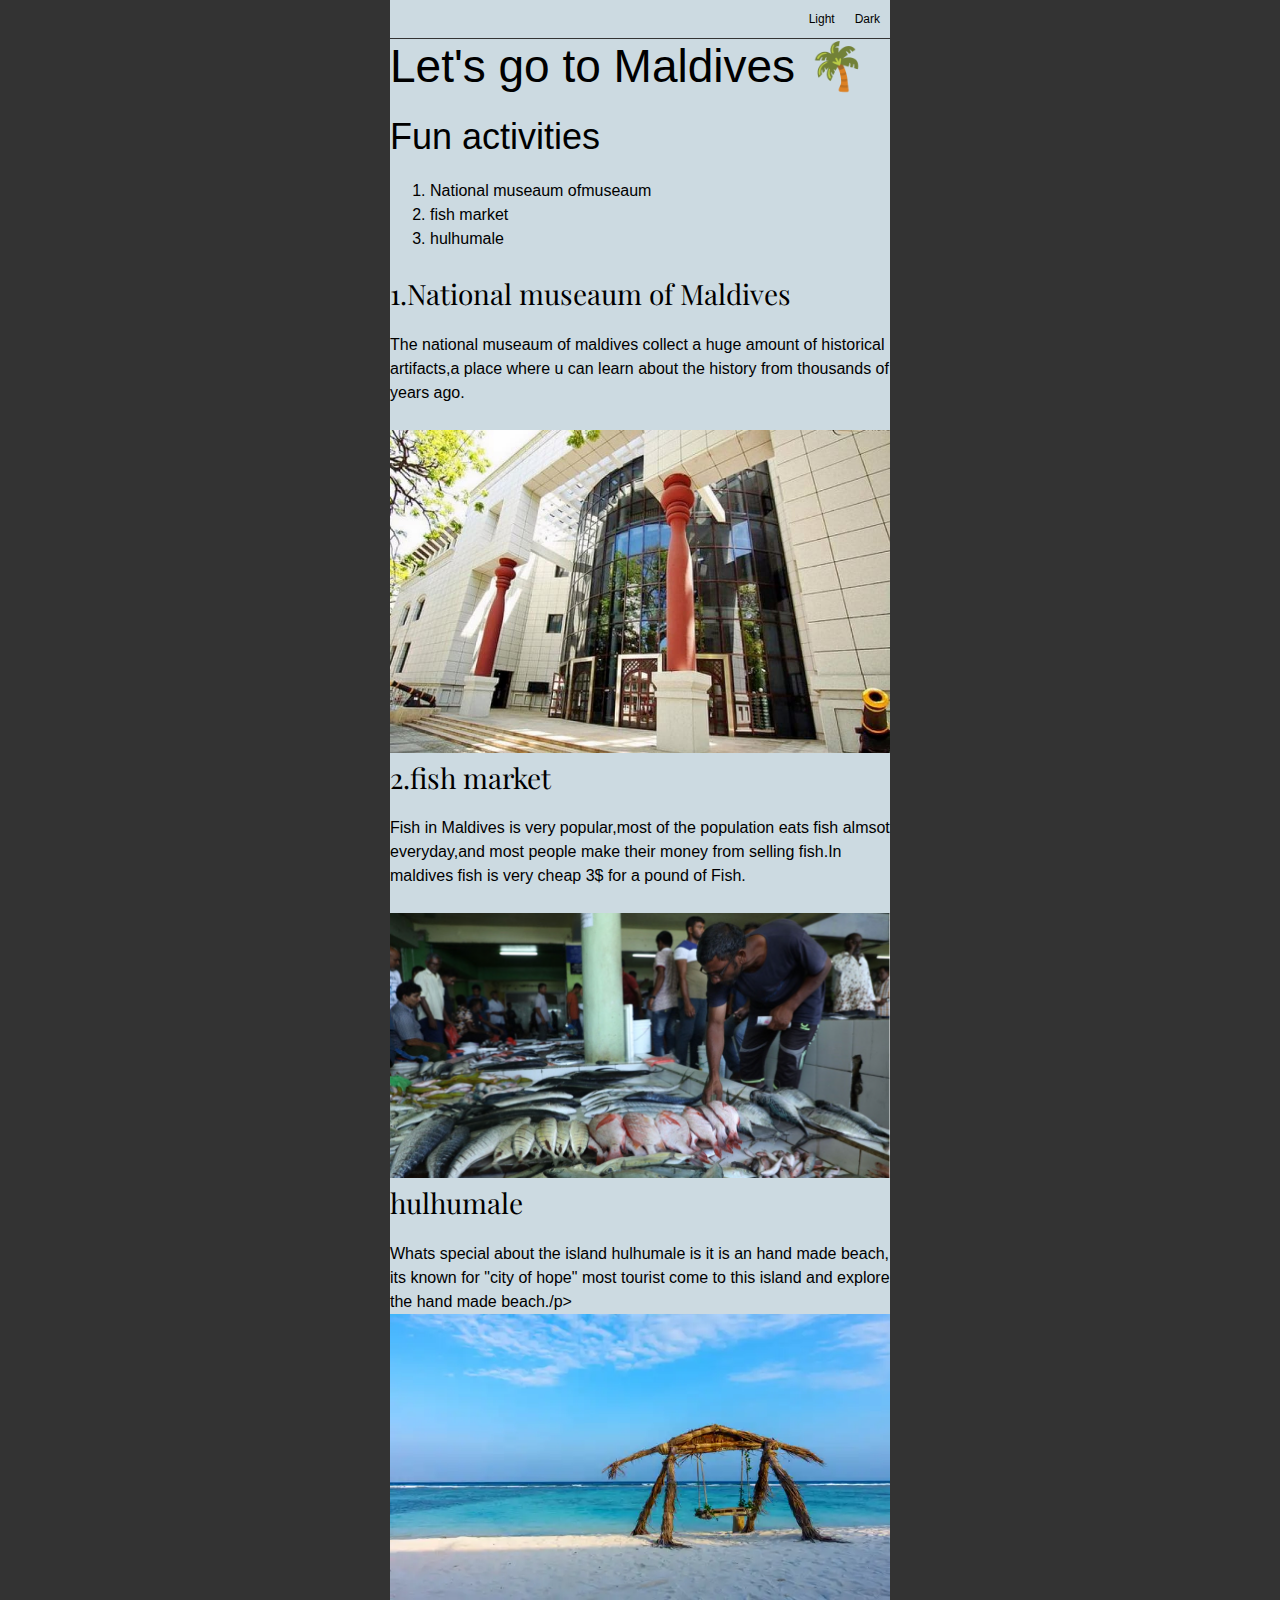
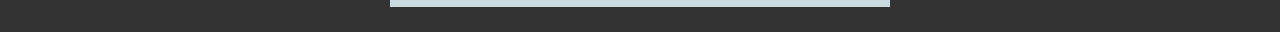
<file: next-tech-adventurers-2019/index.html>
<!DOCTYPE html>
<html lang="en">
<head>
    <meta charset="UTF-8">
    <meta name="viewport" content="width=device-width, initial-scale=1.0">
    <meta http-equiv="X-UA-Compatible" content="ie=edge">
    <title>Let's go to...</title>
    <link rel="stylesheet" href="./static/css/milligram.css" />
    <link rel="stylesheet" href="./static/css/defaults.css" />
    <link rel="stylesheet" href="./static/css/app.css" />
    <link rel="preconnect" href="https://fonts.googleapis.com">
<link rel="preconnect" href="https://fonts.gstatic.com" crossorigin>
<link href="https://fonts.googleapis.com/css2?family=Gloock&family=Roboto:ital,wght@0,300;1,100&display=swap" rel="stylesheet">
<link rel="preconnect" href="https://fonts.googleapis.com">
<link rel="preconnect" href="https://fonts.gstatic.com" crossorigin>
<link href="https://fonts.googleapis.com/css2?family=Gloock&family=Playfair+Display:wght@500&family=Roboto:ital,wght@0,300;1,100&display=swap" rel="stylesheet">
    <link rel="preconnect" href="https://fonts.googleapis.com">
    <link rel="preconnect" href="https://fonts.gstatic.com" crossorigin>
    <link href="https://fonts.googleapis.com/css2?family=Roboto:wght@300&display=swap" rel="stylesheet">
</head>
<body>
    <div class="theme">
        <input class="theme-control" type="radio" name="theme-switcher" id="theme-light">
        <label class="theme-label" for="theme-light">Light</label>
        <input class="theme-control" type="radio" name="theme-switcher" id="theme-dark">
        <label class="theme-label" for="theme-dark">Dark</label>    
    </div>    
    <main class="app">
        <header>
            <h1>Let's go to Maldives &#127796</h1>
        </header>
        <section>
            <h2>Fun activities</h2>
            <ol>
                <li>National museaum ofmuseaum</li>
                <li>fish market</li>
                <li>hulhumale</li>
                
            </ol>
        </section>
    </section>

    <section><ol></ol>
        <h3>1.National museaum of Maldives</h3>
        <p>The national museaum of maldives collect a huge amount of historical artifacts,a place where u can learn about the history from thousands of years ago.</p>
        <image src="static/images/museum.jpeg"></image>
    </section>
    <h3>2.fish market</h3>
    <p>Fish in Maldives is very popular,most of the population eats fish almsot everyday,and most people make their money from selling fish.In maldives fish is very cheap 3$ for a pound of Fish.</p>
    <image src="static/images/Fishmarket.png"></image>
    </main>
    <section></section>
    <h3>hulhumale</h3>
    <p>Whats special about the island hulhumale is it is an hand made beach, its known for "city of hope" most tourist come to this island and explore the hand made beach./p>
        <image src="static/images/cover-Places-to-Visit-in-Hulhumale.webp"></image>
        
        
</body>
</html>
</file>
<file: next-tech-adventurers-2019/static/css/milligram.css>
/*!
 * Milligram v1.3.0
 * https://milligram.github.io
 *
 * Copyright (c) 2017 CJ Patoilo
 * Licensed under the MIT license
 */

 /**
 * @jackarmley: These styles have been aggressively pruned
 **/

*,
*:after,
*:before {
  box-sizing: border-box;
}

html {
  font-size: 62.5%;
}

body {
  font: normal 160%/1.5 sans-serif;
}

blockquote,
dl,
figure,
form,
ol,
p,
pre,
table,
ul {
  margin-bottom: 2.5rem;
}

table {
  border-spacing: 0;
  width: 100%;
}

td,
th {
  border-bottom: 0.1rem solid;
  padding: 1.2rem 1.5rem;
  text-align: left;
}

td:first-child,
th:first-child {
  padding-left: 0;
}

td:last-child,
th:last-child {
  padding-right: 0;
}

p {
  margin-top: 0;
}

p + p {
  margin-top: 1em;
}

h1,
h2,
h3,
h4,
h5,
h6 {
  font-weight: 300;
  margin-bottom: 2rem;
  margin-top: 0;
}

h1 {
  font-size: 4.6rem;
  line-height: 1.2;
}

h2 {
  font-size: 3.6rem;
  line-height: 1.25;
}

h3 {
  font-size: 2.8rem;
  line-height: 1.3;
}

h4 {
  font-size: 2.2rem;
  line-height: 1.35;
}

h5 {
  font-size: 1.8rem;
  line-height: 1.5;
}

h6 {
  font-size: 1.6rem;
  letter-spacing: 0;
  line-height: 1.4;
}

img {
  max-width: 100%;
}
</file>
<file: next-tech-adventurers-2019/static/css/defaults.css>
/**
* Project defaults
**/

html {
    background: #333;
}

body {
    background: #fff;
    max-width: 500px;
    width: 100%;
    margin: auto;
}

.theme {
    border-bottom: .1rem solid #333;
    display: flex;
    justify-content: flex-end;
}

.theme-control {
    display: none;
}

.theme-label {
    font-size: 1.2rem;
    padding: 1rem;
    cursor: pointer;
}

.theme-control:checked + .theme-label {
    background: #333;
    color: white;
}
</file>
<file: next-tech-adventurers-2019/static/css/app.css>
/**
* Your CSS here
**/

body {background-color: #ccdae1;}
h1 {
    font-family: '',
}
h1 {
    font-family: 'Regular 400', 
}
h3 {
    font-family: 'playfair display'
}
</file>
